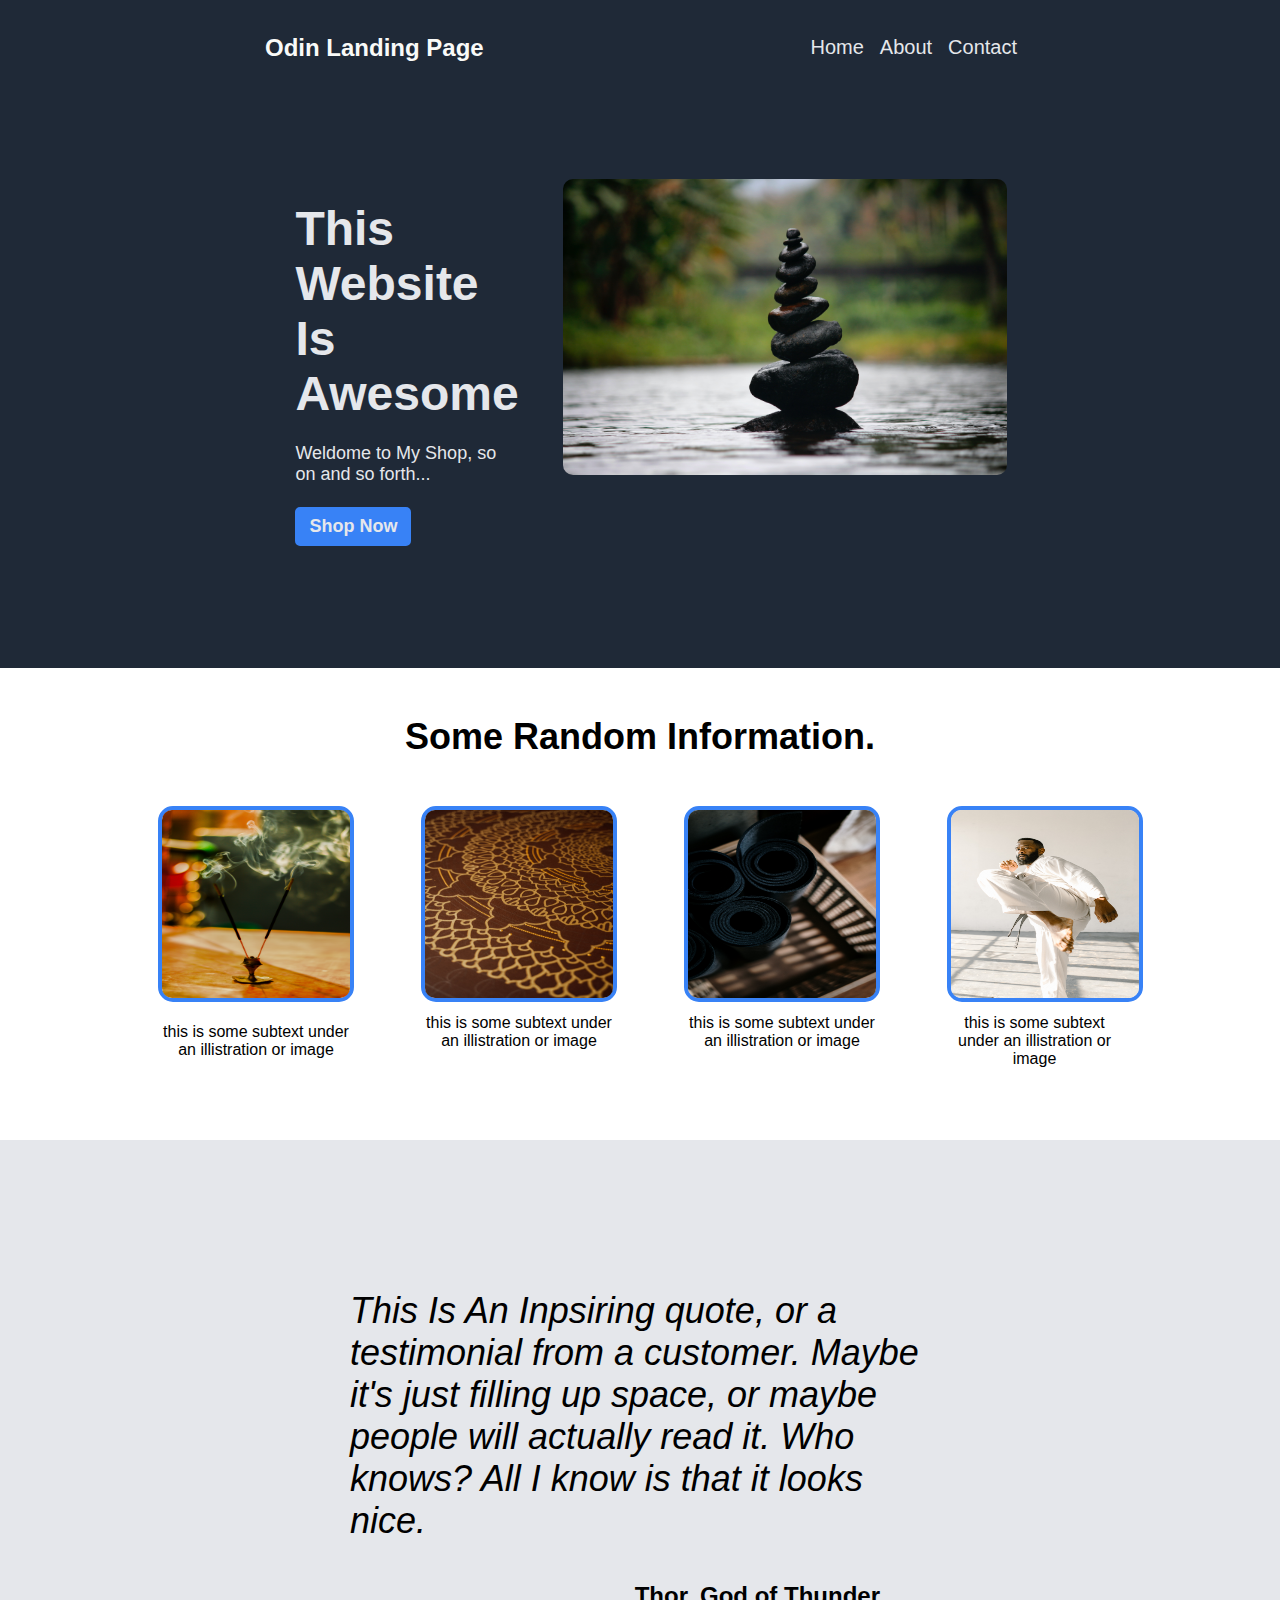
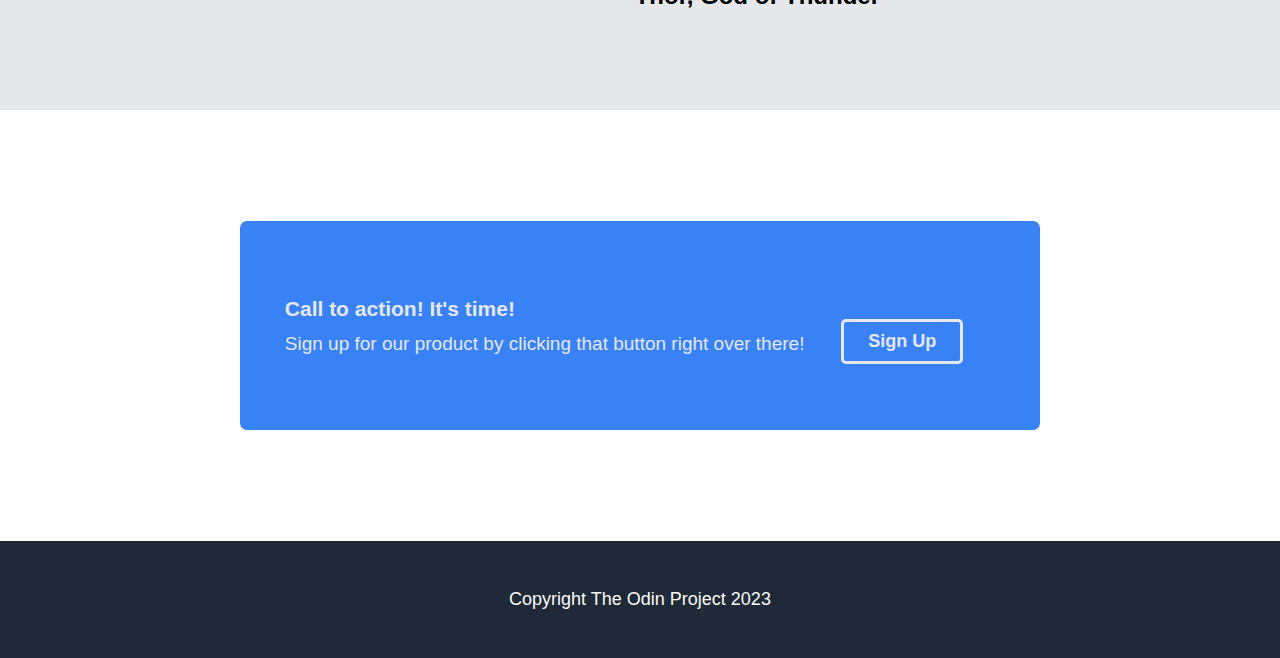
<file: index.html>
<!DOCTYPE html>
<html lang="en">
<head>
    <meta charset="UTF-8">
    <title>The Zen Cave</title>
    <link rel="stylesheet" href ="zen-cave.css">
</head>
<body>
<div class="header">
   <div class="navigation">
    <div class="header-logo">Odin Landing Page</div>
<ul>
   <li><div class="home">Home</div></li>
   <li><div class="about">About</div></li>
   <li> <div class ="contact">Contact</div></li>

</ul>
</div>
</div>
    <div class="intro">
        <div class="hero-text">
        <div class="hero-heading"><b>This Website <br/>Is Awesome</b><br/></div>
    <div class="sub-text">Weldome to My Shop, so on and so forth...</div>
    <div class="shop-now"><button><b>Shop Now</b></button></div>
</div>
<div id="main-img"><img src="images/kumar.jpg"></div>
    </div>

<div class="information-header-text">Some Random Information.</div>
<div class="box-wrapper">
    <div class="textbox1">
<div id="box1"><img src="images/incense.jpg"></div>
<div class="subtext1">this is some subtext under an illistration or image</div>
    </div>
    <div class="textbox2">
<div id="box2"><img src="images/tapestry.jpg"></div>
<div class="subtext2">this is some subtext under an illistration or image</div>
    </div>
    <div class="textbox3">
<div id="box3"><img src="images/yoga-mats.jpg"></div>
<div class="subtext3">this is some subtext under an illistration or image</div>
    </div>
    <div class="textbox4">
<div id="box4"><img src="images/karate-dude.jpg"></div>
<div class="subtext4">this is some subtext under an illistration or image</div>
</div>
</div>
<div class="quote-section">
    <div class="quote">This Is An Inpsiring quote, or a testimonial from a customer. Maybe it's just filling up space, or maybe people will actually read it. Who knows? All I know is that it looks nice.</div> <br>
    <div class="author">Thor, God of Thunder</div>
</div>
<div class="cta">
    <div class="cta-text">
    <div class="text-1"><b>Call to action! It's time!</b><br></div>
    <div class="text-2">Sign up for our product by clicking that button right over there!</div>
    </div>
    <div class="sign-up"><button><b>Sign Up</b></button></div>
</div>
<div class="footer">Copyright The Odin Project 2023</div>
</body>
</html>
</file>
<file: zen-cave.css>
.header {
    background-color: #1F2937;
    display: flex;
    justify-content: space between;
}

html, body {
    margin:0px;
    padding:0px;
    font-family: 'Roboto', sans-serif;
}

.navigation {
    display:flex;
    flex-direction: row;
    justify-content: space-between;
    align-items: center;
    padding-top: 16px;
    padding-left:265px;
    padding-right:255px;
    flex:1;
}

ul {
    display:flex;
    flex-flow: row wrap;
    justify-content:flex-end;
    align-items:center;
    align-content: center;
    flex: 1;
    font-weight:400px;
    color: #E5E7EB;
    font-size:20px;
    list-style: none;
}

li {
    margin-left:8px;
    margin-right:8px;
}

.header-logo {
display: flex;
flex-wrap: nowrap;
font-size: 24px;
color: #F9FAF8;
font-weight:bold;
}


.intro {
    display:flex;
    flex-direction:row;
    justify-content:center;
    background-color:#1F2937;  
    padding:100px 350px 100px 350px;
    overflow: hidden;
}

.hero-text {
    color: #E5E7EB;
    display:flex;
    flex-flow: column wrap;
    flex: auto;
    align-self:center;
    margin:22px 44px 22px 22px;
}
.hero-heading {
    font-size:48px;
}

.sub-text {
    font-size:18px;
    margin-top:22px;
    margin-bottom:22px;
}

.information-header-text {
    display:flex;
    justify-content:center;
    align-content:center;
    padding:48px;
    font-size: 36px;
    font-weight: 900;
}

#main-img {
    
    min-width: 444px;
    max-width: 666px;


}
img {
    border-radius: 10px;
    width: 100%
}

.box-wrapper {
    display: flex;
    flex-flow: row wrap;
    justify-content: center;
    justify-items:center;
    align-items: center;
    margin-bottom:22px;
    gap:88px;  
    text-align: center;
    margin-left:22px;
    margin-right:22px;
    
}

.textbox1 {
    display:flex;
    flex-flow: column wrap;
    max-width: 175px;
    
}

#box1 {
border-radius: 15px 15px 15px 15px;
border: 4px #3882F6;
border-style: solid;
width: 188px;
height: 188px;
display:flex;
margin-bottom: 12px;
}

.subtext1 {
    display:flex;
    flex-flow: row wrap;
    margin-bottom:50px;
    justify-content: center;
    align-items: center;
    font-weight:lighter;
    justify-content: center;
}

.textbox2 {
    display:flex;
    flex-flow: column wrap;
    max-width: 175px;
}

#box2 {
    border-radius: 15px 15px 15px 15px;
border: 4px #3882F6;
border-style: solid;
width: 188px;
height: 188px;
display:flex;
margin-bottom: 12px;
}

.subtext2 {
    display:flex;
    flex-flow: row wrap;
    margin-bottom:50px;
    font-weight:lighter;
    justify-content: center;
}

.textbox3 {
    display:flex;
    flex-flow: column wrap;
    max-width: 175px;
    
}

#box3 {
    border-radius: 15px 15px 15px 15px;
border: 4px #3882F6;
border-style: solid;
width: 188px;
height: 188px;
display:flex;
margin-bottom: 12px;
}

.subtext3 {
    display: flex;
    flex-flow: row wrap;
    margin-bottom:50px;
    font-weight:lighter;
    justify-content: center;
}

.textbox4 {
    display:flex;
    flex-direction: column;
    max-width: 175px;

}

#box4 {
    border-radius: 15px 15px 15px 15px;
border: 4px #3882F6;
border-style: solid;
width: 188px;
height: 188px;
display:flex;
margin-bottom: 12px;
}

.subtext4 {
    display:flex;
    flex-flow: row wrap;
    margin-bottom:50px;
    font-weight:lighter;
    justify-content: center;
}

.quote-section {
background-color: #E5E7EB;
display:flex;
flex-wrap: nowrap;
flex: none;
flex-direction: column;
justify-content:center;
align-content: center;
padding: 150px 350px 100px 350px;
overflow: hidden;
}

.quote {
    font-size: 36px;
    font-style:italic;
    font-weight: light;
    font-color: #1F2937;
    display:flex;
    justify-content:flex-start;
    margin-bottom: 22px;
    flex-wrap: nowrap;
}

.author {
display:flex;
justify-content: flex-end;
font-weight: bold;
font-size:24px;
margin-right: 50px;
}

.cta {
    display:flex;
    flex-flow: row wrap;
    justify-content: space-evenly;
    align-items: center;
    background-color: #3882F6;
    border-radius: 7px 7px 7px 7px;
    margin: 111px 240px 111px 240px;
    padding: 66px 40px 66px 40px;
}

.cta-text {
    font-size: 20px;
}

.text-1 {
    font-size: 21px;
    color: #E5E7EB;
    display:flex;
    flex-wrap: nowrap;
    margin-bottom: 12px;
}

.text-2 {
    display:flex;
    flex-direction: column;
    flex-wrap:nowrap;
    color: #E5E7EB;
    font-size: 19px;
}

button {
    background-color: #3882F6;  
    border:3px solid #3882F6;
    box-sizing:content-box;
    color: #E5E7EB;
    font-weight: 900;
    font-size:18px;
    border-radius: 5px;
    display:flex;
    flex-wrap: wrap;
    width: 90px;
    justify-content: center;
    padding:6px 10px 6px 10px;
}

.sign-up {
    color:#F9FAF8;
    border: 3px solid #E5E7EB;
    border-radius: 5px;
    margin:32px 32px 0px 32px;
}

.footer {
    background-color:#1F2937;
    color:#F9FAF8;
    font-size: 18px;
    padding: 48px;
    display:flex;
    justify-content: center;
    align-items: center;
}
</file>
